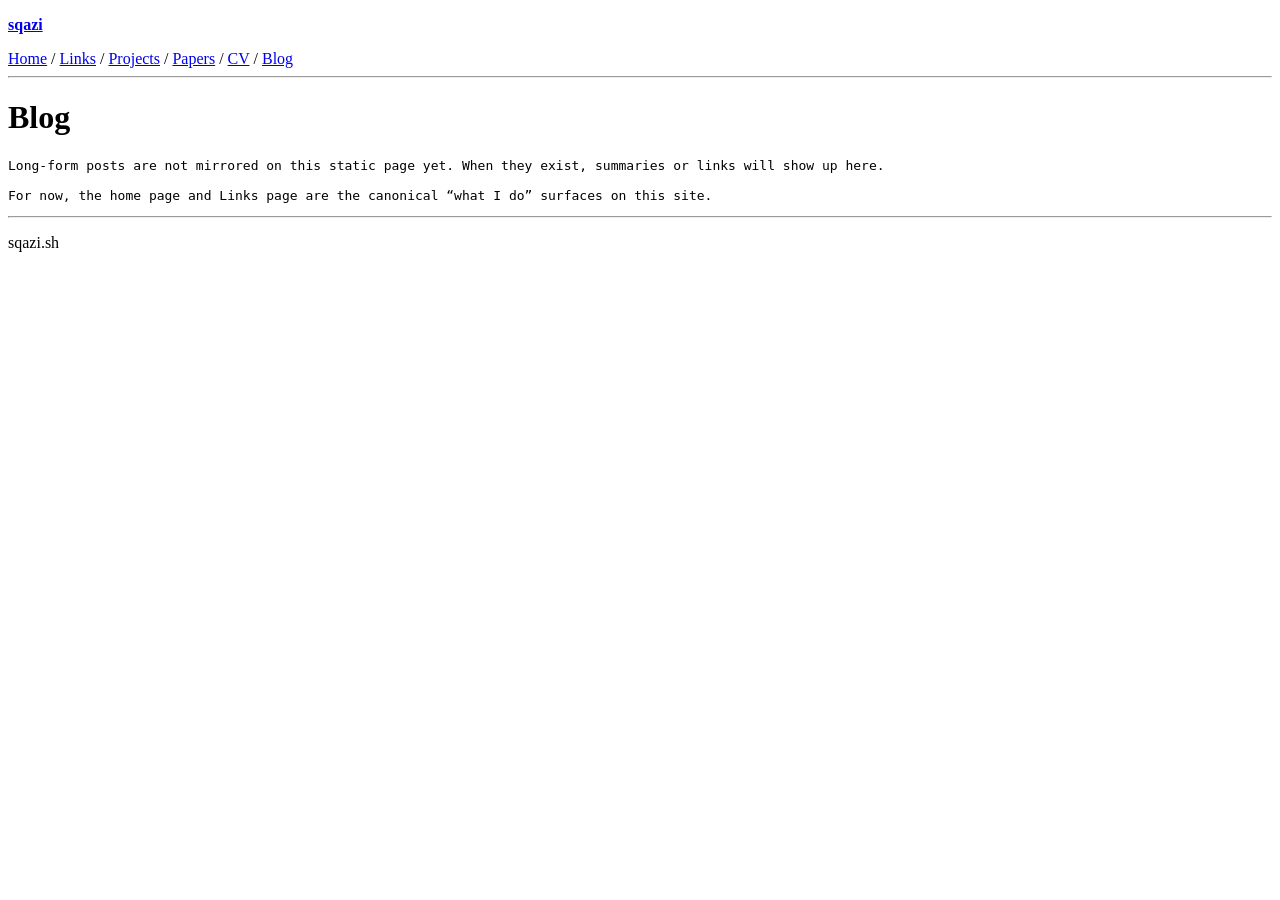
<file: blog.html>
<!DOCTYPE html>
<html lang="en">
<head>
<meta charset="UTF-8">
<meta name="viewport" content="width=device-width, initial-scale=1.0">
<title>Blog — sqazi.sh</title>
<meta name="description" content="Blog — long-form posts and notes on sqazi.sh.">
<link rel="canonical" href="https://sqazi.sh/blog.html">
<meta property="og:type" content="website">
<meta property="og:url" content="https://sqazi.sh/blog.html">
<meta property="og:title" content="Blog — sqazi.sh">
<meta property="og:description" content="Blog — long-form posts and notes on sqazi.sh.">
<meta name="twitter:card" content="summary">
<meta name="twitter:title" content="Blog — sqazi.sh">
<meta name="twitter:description" content="Blog — long-form posts and notes on sqazi.sh.">
</head>
<body>

<header>
<p><strong><a href="index.html">sqazi</a></strong></p>
</header>

<nav>
<a href="index.html">Home</a> /
<a href="links.html">Links</a> /
<a href="projects.html">Projects</a> /
<a href="papers.html">Papers</a> /
<a href="cv.html">CV</a> /
<a href="blog.html">Blog</a>
</nav>

<hr>

<main>
<h1>Blog</h1>
<pre id="page-content" aria-live="polite">Long-form posts are not mirrored on this static page yet. When they exist, summaries or links will show up here.

For now, the home page and Links page are the canonical “what I do” surfaces on this site.
</pre>
</main>

<hr>

<footer>
<p>sqazi.sh</p>
</footer>

</body>
</html>
</file>
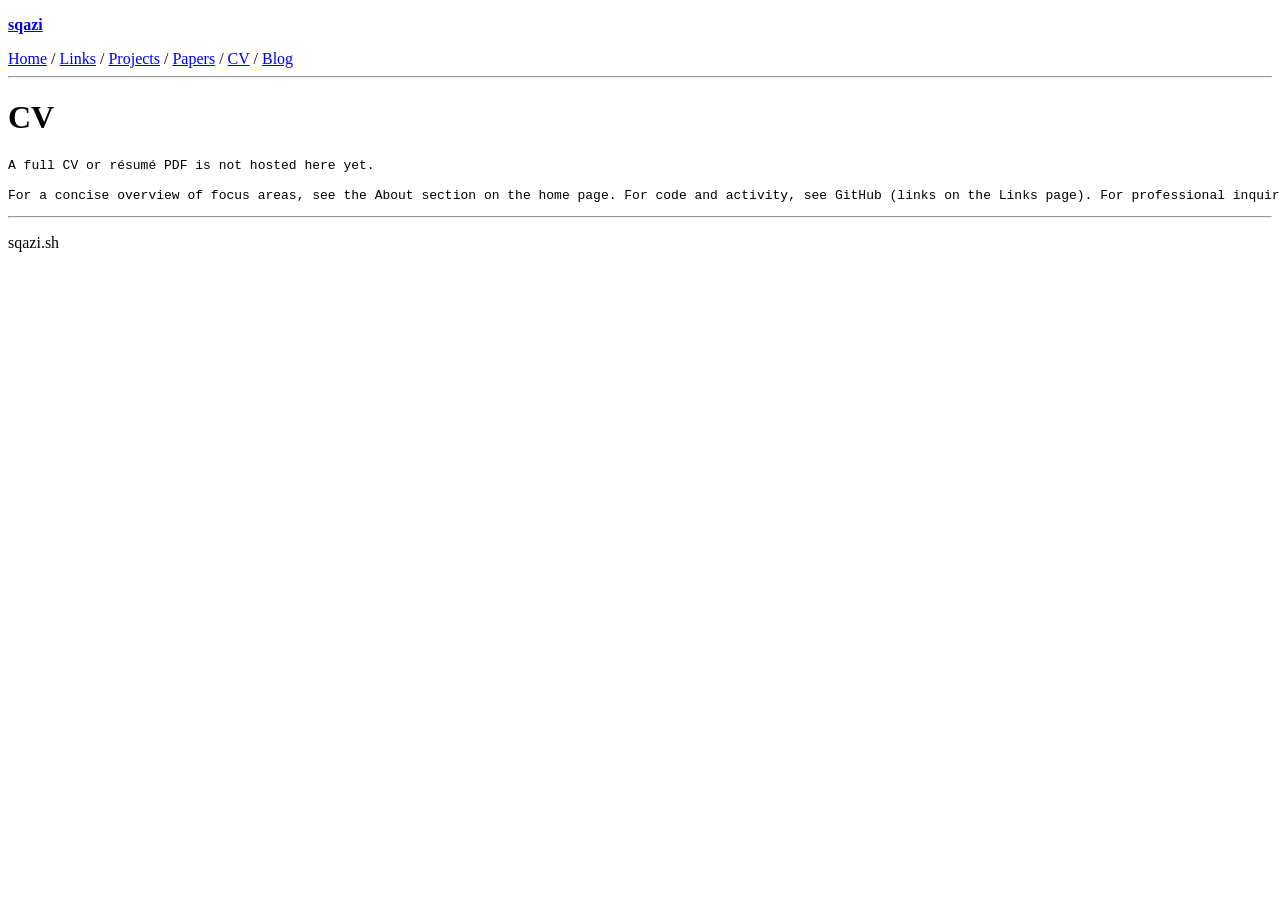
<file: cv.html>
<!DOCTYPE html>
<html lang="en">
<head>
<meta charset="UTF-8">
<meta name="viewport" content="width=device-width, initial-scale=1.0">
<title>CV — sqazi.sh</title>
<meta name="description" content="CV and professional overview — software, Haskell, and contact on sqazi.sh.">
<link rel="canonical" href="https://sqazi.sh/cv.html">
<meta property="og:type" content="website">
<meta property="og:url" content="https://sqazi.sh/cv.html">
<meta property="og:title" content="CV — sqazi.sh">
<meta property="og:description" content="CV and professional overview — software, Haskell, and contact on sqazi.sh.">
<meta name="twitter:card" content="summary">
<meta name="twitter:title" content="CV — sqazi.sh">
<meta name="twitter:description" content="CV and professional overview — software, Haskell, and contact on sqazi.sh.">
</head>
<body>

<header>
<p><strong><a href="index.html">sqazi</a></strong></p>
</header>

<nav>
<a href="index.html">Home</a> /
<a href="links.html">Links</a> /
<a href="projects.html">Projects</a> /
<a href="papers.html">Papers</a> /
<a href="cv.html">CV</a> /
<a href="blog.html">Blog</a>
</nav>

<hr>

<main>
<h1>CV</h1>
<pre id="page-content" aria-live="polite">A full CV or résumé PDF is not hosted here yet.

For a concise overview of focus areas, see the About section on the home page. For code and activity, see GitHub (links on the Links page). For professional inquiries, email code@sqazi.sh.
</pre>
</main>

<hr>

<footer>
<p>sqazi.sh</p>
</footer>

</body>
</html>
</file>
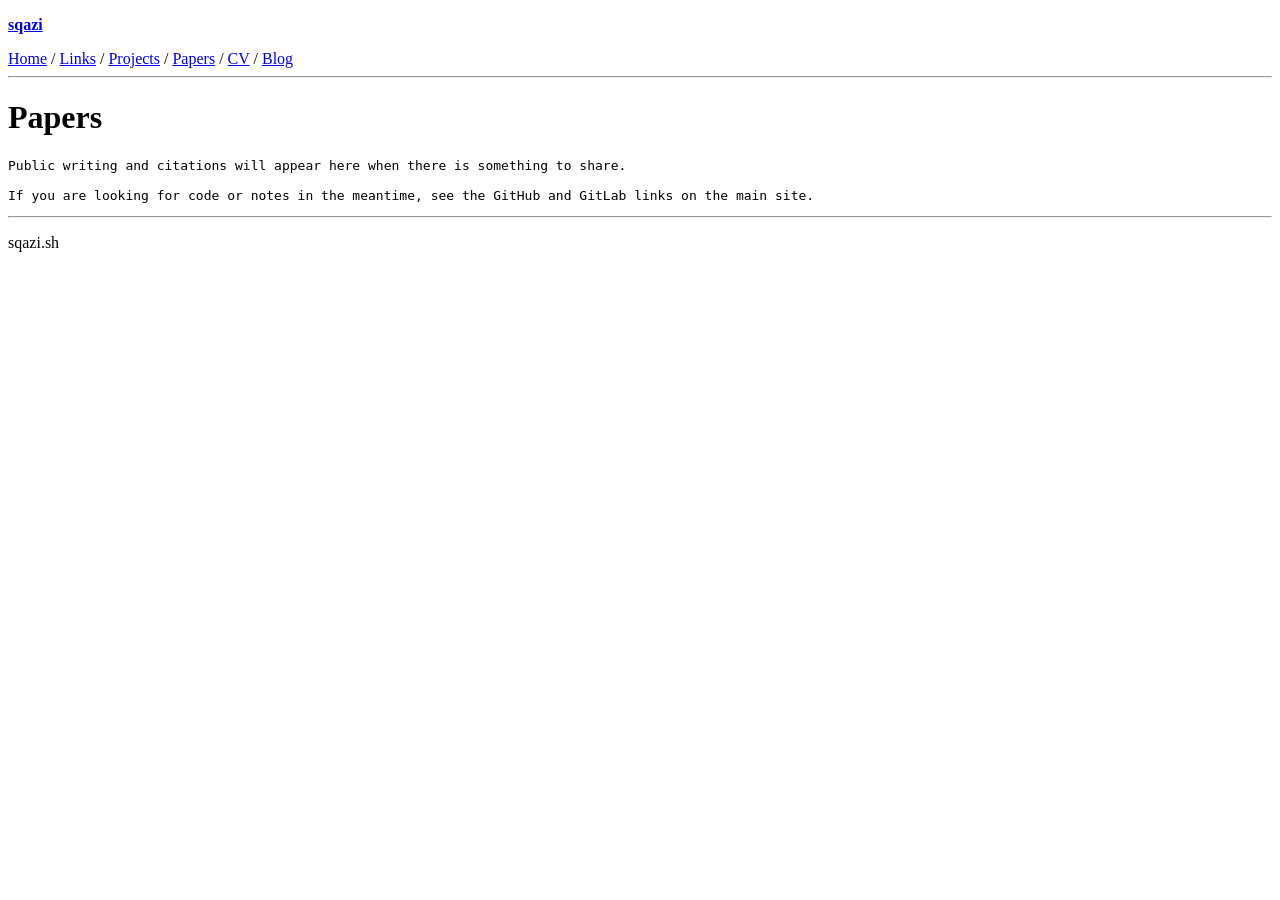
<file: papers.html>
<!DOCTYPE html>
<html lang="en">
<head>
<meta charset="UTF-8">
<meta name="viewport" content="width=device-width, initial-scale=1.0">
<title>Papers — sqazi.sh</title>
<meta name="description" content="Public writing and citations — papers and references on sqazi.sh.">
<link rel="canonical" href="https://sqazi.sh/papers.html">
<meta property="og:type" content="website">
<meta property="og:url" content="https://sqazi.sh/papers.html">
<meta property="og:title" content="Papers — sqazi.sh">
<meta property="og:description" content="Public writing and citations — papers and references on sqazi.sh.">
<meta name="twitter:card" content="summary">
<meta name="twitter:title" content="Papers — sqazi.sh">
<meta name="twitter:description" content="Public writing and citations — papers and references on sqazi.sh.">
</head>
<body>

<header>
<p><strong><a href="index.html">sqazi</a></strong></p>
</header>

<nav>
<a href="index.html">Home</a> /
<a href="links.html">Links</a> /
<a href="projects.html">Projects</a> /
<a href="papers.html">Papers</a> /
<a href="cv.html">CV</a> /
<a href="blog.html">Blog</a>
</nav>

<hr>

<main>
<h1>Papers</h1>
<pre id="page-content" aria-live="polite">Public writing and citations will appear here when there is something to share.

If you are looking for code or notes in the meantime, see the GitHub and GitLab links on the main site.
</pre>
</main>

<hr>

<footer>
<p>sqazi.sh</p>
</footer>

</body>
</html>
</file>
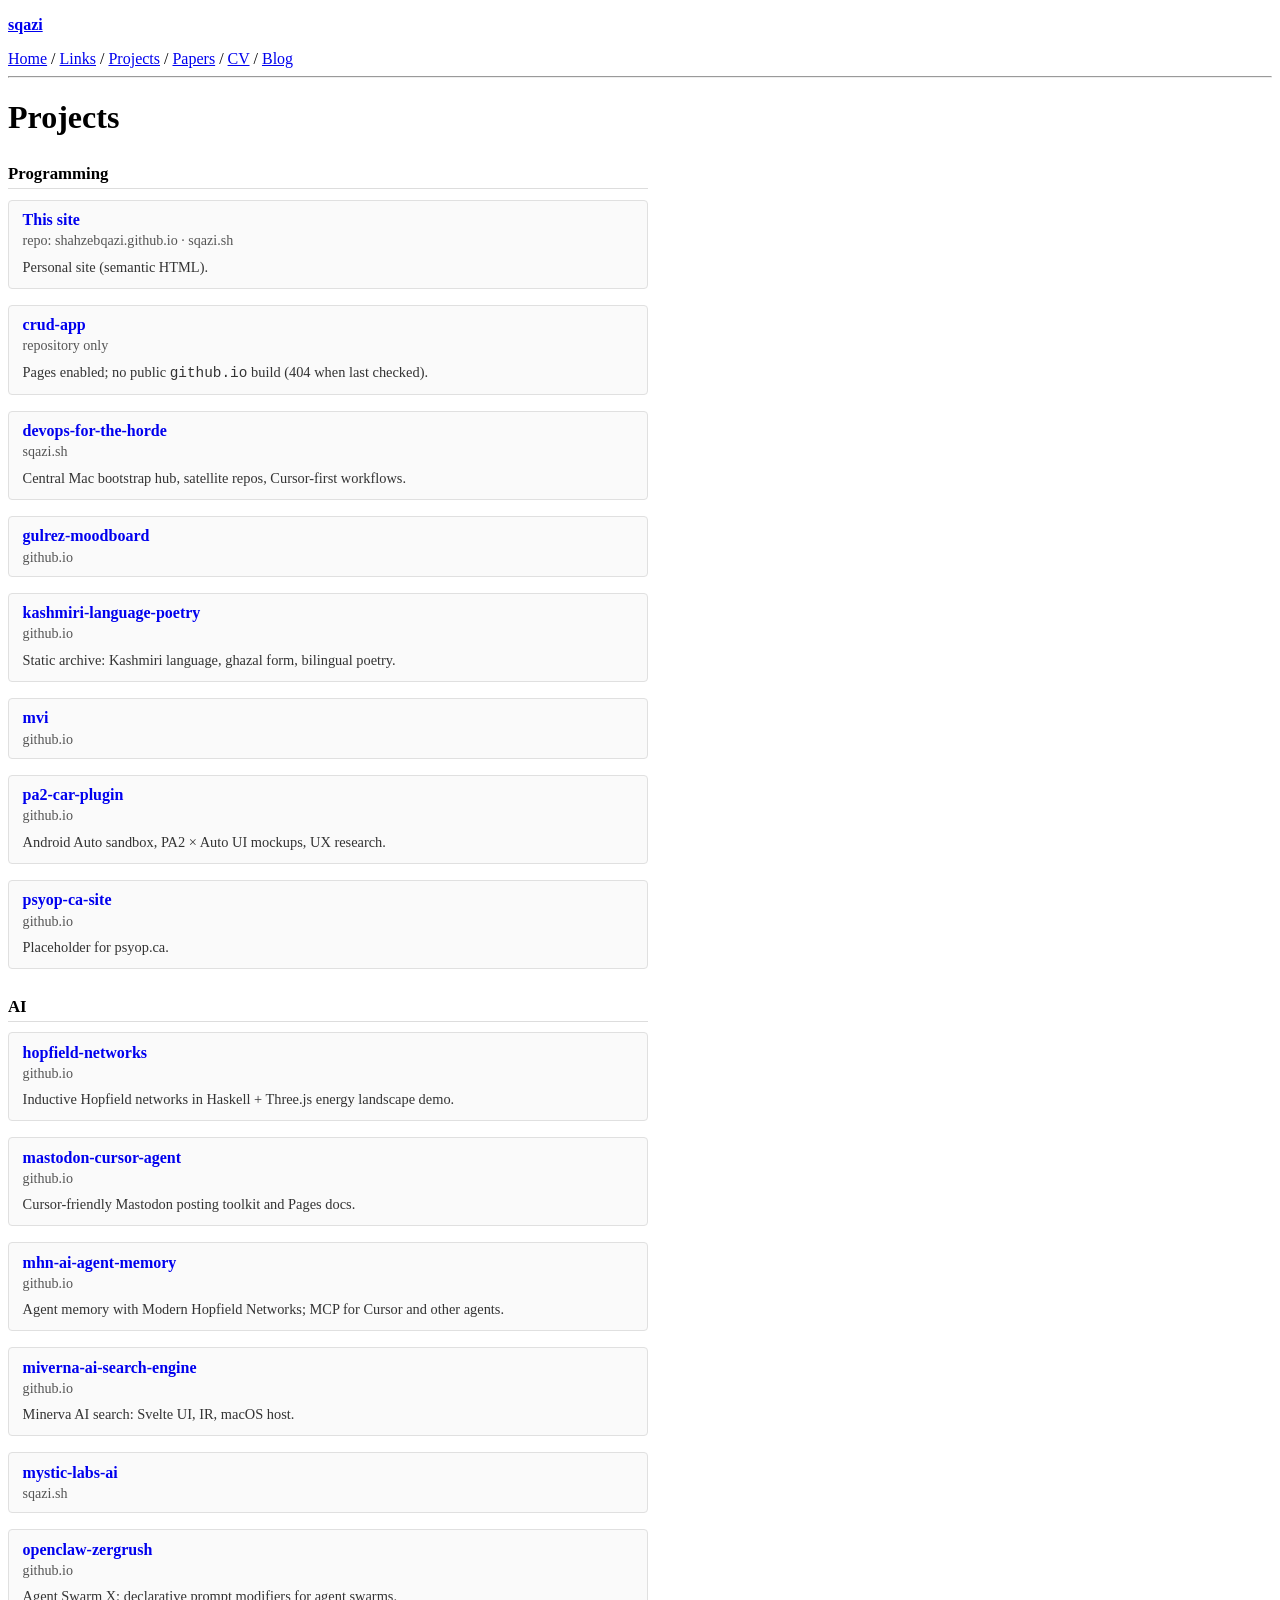
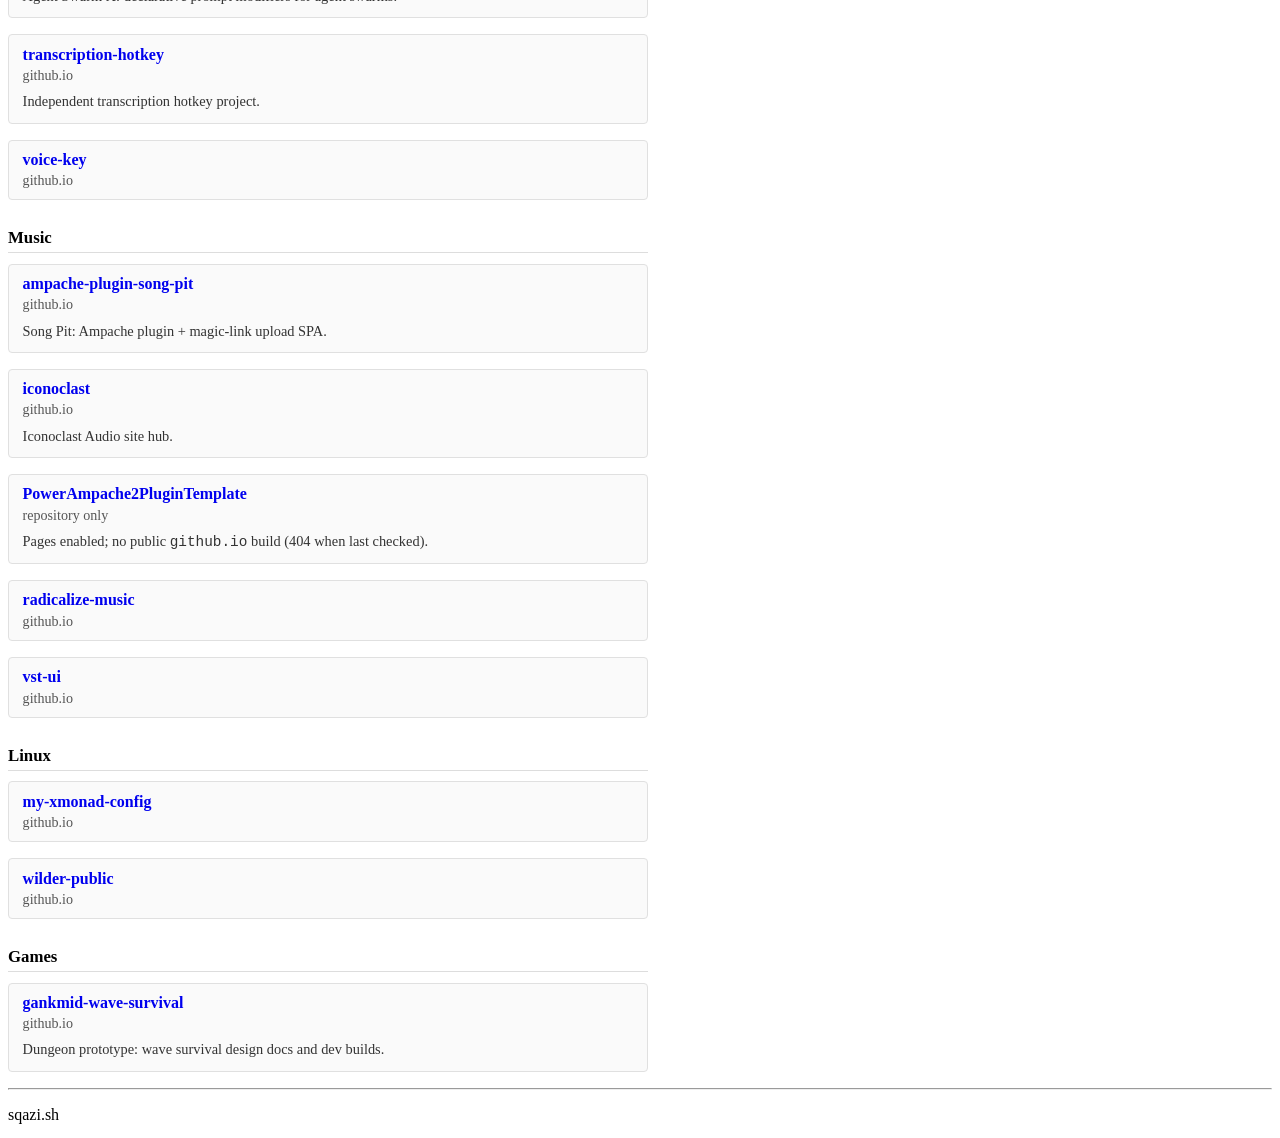
<file: projects.html>
<!DOCTYPE html>
<html lang="en">
<head>
<meta charset="UTF-8">
<meta name="viewport" content="width=device-width, initial-scale=1.0">
<title>Projects — sqazi.sh</title>
<meta name="description" content="GitHub Pages portfolio — programming, AI, music, Linux, and games.">
<link rel="canonical" href="https://sqazi.sh/projects.html">
<meta property="og:type" content="website">
<meta property="og:url" content="https://sqazi.sh/projects.html">
<meta property="og:title" content="Projects — sqazi.sh">
<meta property="og:description" content="GitHub Pages portfolio — programming, AI, music, Linux, and games.">
<meta name="twitter:card" content="summary">
<meta name="twitter:title" content="Projects — sqazi.sh">
<meta name="twitter:description" content="GitHub Pages portfolio — programming, AI, music, Linux, and games.">
<style id="projects-inline-style">
.projects-page { max-width: 40rem; }
.projects-section { margin-top: 1.75rem; }
.projects-section h2 {
  font-size: 1.05rem;
  font-weight: 600;
  margin: 0 0 0.65rem;
  padding-bottom: 0.25rem;
  border-bottom: 1px solid #ddd;
}
@media (prefers-color-scheme: dark) {
  .projects-section h2 { border-bottom-color: #444; }
}
.projects-list {
  list-style: none;
  margin: 0;
  padding: 0;
}
.projects-list > li {
  margin: 0 0 1rem;
  padding: 0.65rem 0.85rem;
  border: 1px solid #e0e0e0;
  border-radius: 4px;
  background: #fafafa;
}
@media (prefers-color-scheme: dark) {
  .projects-list > li {
    border-color: #333;
    background: #141414;
  }
}
.project-title {
  font-weight: 600;
  text-decoration: none;
}
.project-title:hover { text-decoration: underline; }
.project-meta {
  display: block;
  font-size: 0.88rem;
  color: #555;
  margin-top: 0.2rem;
}
@media (prefers-color-scheme: dark) {
  .project-meta { color: #aaa; }
}
.project-desc {
  margin: 0.45rem 0 0;
  font-size: 0.9rem;
  line-height: 1.45;
  color: #333;
}
@media (prefers-color-scheme: dark) {
  .project-desc { color: #c8c8c8; }
}
.projects-note {
  font-size: 0.9rem;
  margin: 0 0 0.75rem;
  color: #555;
}
@media (prefers-color-scheme: dark) {
  .projects-note { color: #aaa; }
}
</style>
</head>
<body>

<header>
<p><strong><a href="index.html">sqazi</a></strong></p>
</header>

<nav>
<a href="index.html">Home</a> /
<a href="links.html">Links</a> /
<a href="projects.html">Projects</a> /
<a href="papers.html">Papers</a> /
<a href="cv.html">CV</a> /
<a href="blog.html">Blog</a>
</nav>

<hr>

<main>
<h1>Projects</h1>
<div class="projects-page">
<section class="projects-section" aria-labelledby="sec-programming">
<h2 id="sec-programming">Programming</h2>
<ul class="projects-list">
<li>
<a class="project-title" href="https://sqazi.sh/">This site</a>
<span class="project-meta">repo: shahzebqazi.github.io · sqazi.sh</span>
<p class="project-desc">Personal site (semantic HTML).</p>
</li>
<li>
<a class="project-title" href="https://github.com/shahzebqazi/crud-app">crud-app</a>
<span class="project-meta">repository only</span>
<p class="project-desc">Pages enabled; no public <code>github.io</code> build (404 when last checked).</p>
</li>
<li>
<a class="project-title" href="https://sqazi.sh/devops-for-the-horde/">devops-for-the-horde</a>
<span class="project-meta">sqazi.sh</span>
<p class="project-desc">Central Mac bootstrap hub, satellite repos, Cursor-first workflows.</p>
</li>
<li>
<a class="project-title" href="https://shahzebqazi.github.io/gulrez-moodboard/">gulrez-moodboard</a>
<span class="project-meta">github.io</span>
</li>
<li>
<a class="project-title" href="https://shahzebqazi.github.io/kashmiri-language-poetry/">kashmiri-language-poetry</a>
<span class="project-meta">github.io</span>
<p class="project-desc">Static archive: Kashmiri language, ghazal form, bilingual poetry.</p>
</li>
<li>
<a class="project-title" href="https://shahzebqazi.github.io/mvi/">mvi</a>
<span class="project-meta">github.io</span>
</li>
<li>
<a class="project-title" href="https://shahzebqazi.github.io/pa2-car-plugin/">pa2-car-plugin</a>
<span class="project-meta">github.io</span>
<p class="project-desc">Android Auto sandbox, PA2 × Auto UI mockups, UX research.</p>
</li>
<li>
<a class="project-title" href="https://shahzebqazi.github.io/psyop-ca-site/">psyop-ca-site</a>
<span class="project-meta">github.io</span>
<p class="project-desc">Placeholder for psyop.ca.</p>
</li>
</ul>
</section>

<section class="projects-section" aria-labelledby="sec-ai">
<h2 id="sec-ai">AI</h2>
<ul class="projects-list">
<li>
<a class="project-title" href="https://shahzebqazi.github.io/hopfield-networks/">hopfield-networks</a>
<span class="project-meta">github.io</span>
<p class="project-desc">Inductive Hopfield networks in Haskell + Three.js energy landscape demo.</p>
</li>
<li>
<a class="project-title" href="https://shahzebqazi.github.io/mastodon-cursor-agent/">mastodon-cursor-agent</a>
<span class="project-meta">github.io</span>
<p class="project-desc">Cursor-friendly Mastodon posting toolkit and Pages docs.</p>
</li>
<li>
<a class="project-title" href="https://shahzebqazi.github.io/mhn-ai-agent-memory/">mhn-ai-agent-memory</a>
<span class="project-meta">github.io</span>
<p class="project-desc">Agent memory with Modern Hopfield Networks; MCP for Cursor and other agents.</p>
</li>
<li>
<a class="project-title" href="https://shahzebqazi.github.io/miverna-ai-search-engine/">miverna-ai-search-engine</a>
<span class="project-meta">github.io</span>
<p class="project-desc">Minerva AI search: Svelte UI, IR, macOS host.</p>
</li>
<li>
<a class="project-title" href="https://sqazi.sh/mystic-labs-ai/">mystic-labs-ai</a>
<span class="project-meta">sqazi.sh</span>
</li>
<li>
<a class="project-title" href="https://shahzebqazi.github.io/openclaw-zergrush/">openclaw-zergrush</a>
<span class="project-meta">github.io</span>
<p class="project-desc">Agent Swarm X: declarative prompt modifiers for agent swarms.</p>
</li>
<li>
<a class="project-title" href="https://shahzebqazi.github.io/transcription-hotkey/">transcription-hotkey</a>
<span class="project-meta">github.io</span>
<p class="project-desc">Independent transcription hotkey project.</p>
</li>
<li>
<a class="project-title" href="https://shahzebqazi.github.io/voice-key/">voice-key</a>
<span class="project-meta">github.io</span>
</li>
</ul>
</section>

<section class="projects-section" aria-labelledby="sec-music">
<h2 id="sec-music">Music</h2>
<ul class="projects-list">
<li>
<a class="project-title" href="https://shahzebqazi.github.io/ampache-plugin-song-pit/">ampache-plugin-song-pit</a>
<span class="project-meta">github.io</span>
<p class="project-desc">Song Pit: Ampache plugin + magic-link upload SPA.</p>
</li>
<li>
<a class="project-title" href="https://shahzebqazi.github.io/iconoclast/">iconoclast</a>
<span class="project-meta">github.io</span>
<p class="project-desc">Iconoclast Audio site hub.</p>
</li>
<li>
<a class="project-title" href="https://github.com/shahzebqazi/PowerAmpache2PluginTemplate">PowerAmpache2PluginTemplate</a>
<span class="project-meta">repository only</span>
<p class="project-desc">Pages enabled; no public <code>github.io</code> build (404 when last checked).</p>
</li>
<li>
<a class="project-title" href="https://shahzebqazi.github.io/radicalize-music/">radicalize-music</a>
<span class="project-meta">github.io</span>
</li>
<li>
<a class="project-title" href="https://shahzebqazi.github.io/vst-ui/">vst-ui</a>
<span class="project-meta">github.io</span>
</li>
</ul>
</section>

<section class="projects-section" aria-labelledby="sec-linux">
<h2 id="sec-linux">Linux</h2>
<ul class="projects-list">
<li>
<a class="project-title" href="https://shahzebqazi.github.io/my-xmonad-config/">my-xmonad-config</a>
<span class="project-meta">github.io</span>
</li>
<li>
<a class="project-title" href="https://shahzebqazi.github.io/wilder-public/">wilder-public</a>
<span class="project-meta">github.io</span>
</li>
</ul>
</section>

<section class="projects-section" aria-labelledby="sec-games">
<h2 id="sec-games">Games</h2>
<ul class="projects-list">
<li>
<a class="project-title" href="https://shahzebqazi.github.io/gankmid-wave-survival/">gankmid-wave-survival</a>
<span class="project-meta">github.io</span>
<p class="project-desc">Dungeon prototype: wave survival design docs and dev builds.</p>
</li>
</ul>
</section>
</div>
</main>

<hr>

<footer>
<p>sqazi.sh</p>
</footer>

</body>
</html>
</file>
